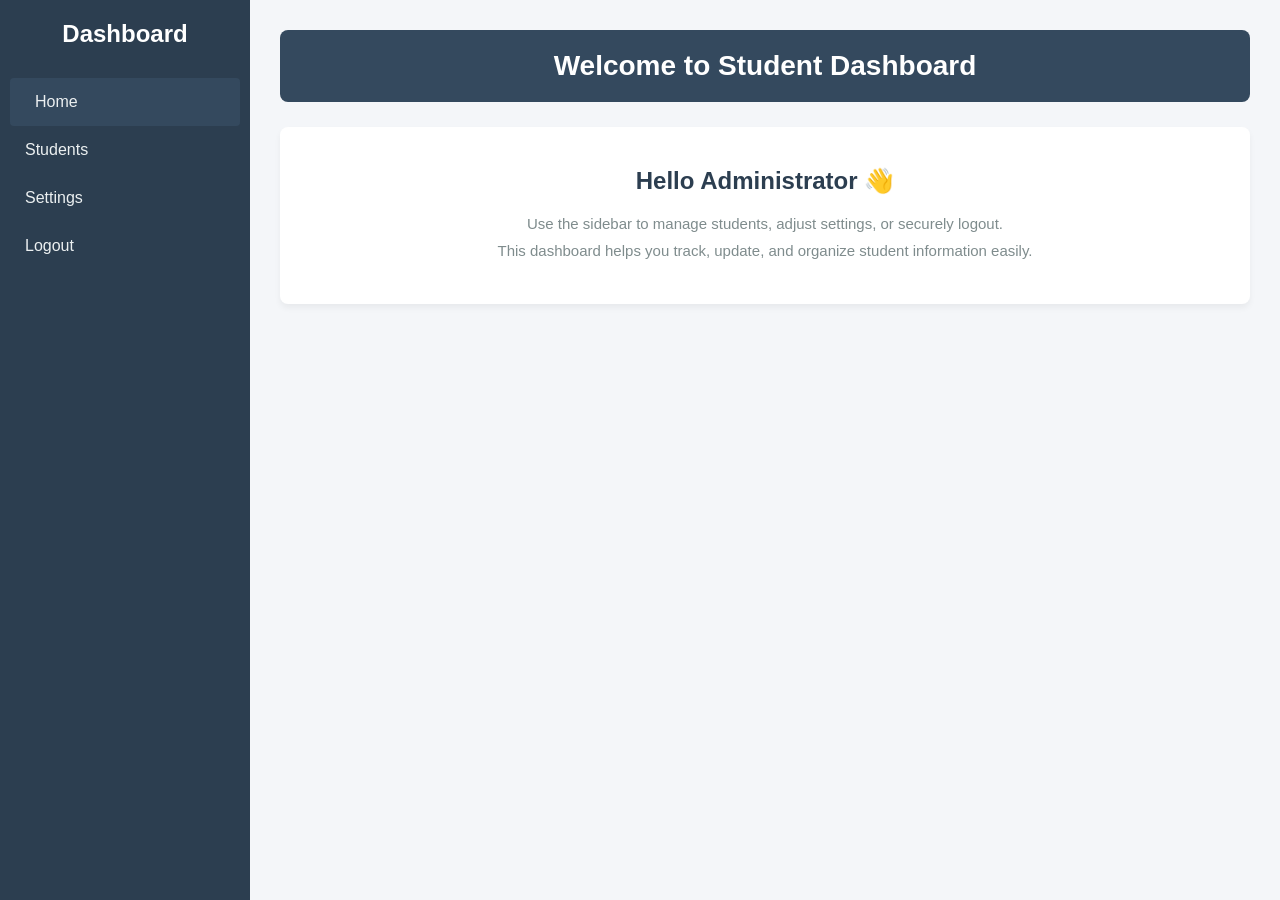
<file: index.html>
<!DOCTYPE html>
<html lang="en">
<head>
    <link rel="stylesheet" href="style.css">
    <meta charset="UTF-8">
    <meta name="viewport" content="width=device-width, initial-scale=1.0">
    <title>Document</title>
</head>
<body>
    
    <div class="sidebar">
        <h2>Dashboard</h2>
        <a href="index.html" class="active">Home</a>
        <a href="students.html">Students</a>
        <a href="setting.html">Settings</a>
        <a href="logout.html">Logout</a>
    </div>

    <div class="main-content">
        <div class="header-banner">
            Welcome to Student Dashboard
        </div>
        
        <div class="card-container">
            <h3>Hello Administrator 👋</h3>
            <p>Use the sidebar to manage students, adjust settings, or securely logout.</p>
            <p>This dashboard helps you track, update, and organize student information easily.</p>
        </div>
    </div>

</body>
</html>
</file>
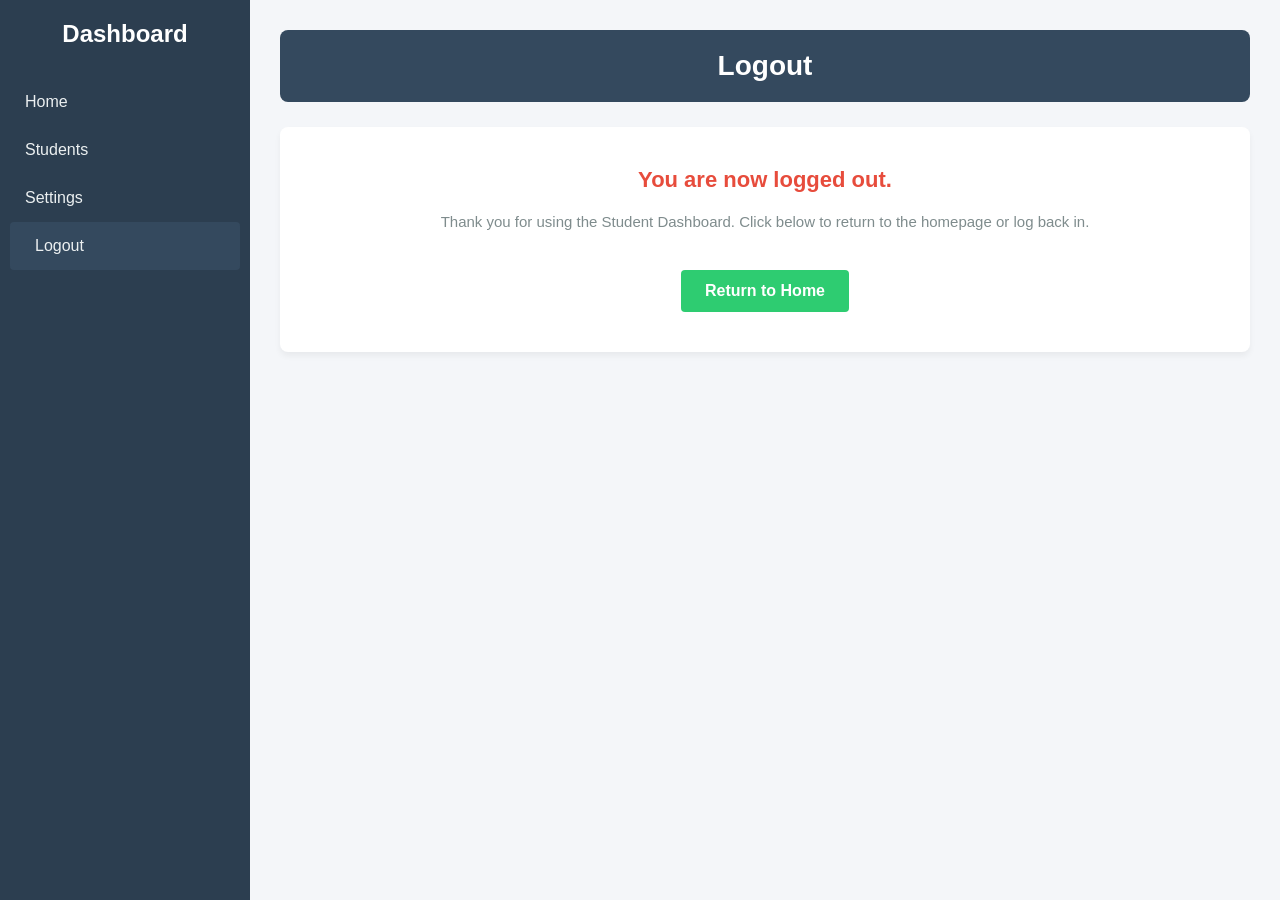
<file: logout.html>
<!DOCTYPE html>
<html lang="en">
<head>
    <link rel="stylesheet" href="style.css">
    <meta charset="UTF-8">
    <meta name="viewport" content="width=device-width, initial-scale=1.0">
    <title>Document</title>
</head>
<body>
        <div class="sidebar">
        <h2>Dashboard</h2>
        <a href="home.html">Home</a>
        <a href="students.html">Students</a>
        <a href="setting.html">Settings</a>
        <a href="logout.html" class="active">Logout</a>
    </div>

    <div class="main-content">
        <div class="header-banner">
            Logout
        </div>
        
        <div class="card-container">
            <h3 class="logout-msg">You are now logged out.</h3>
            <p style="margin-bottom: 20px;">Thank you for using the Student Dashboard. Click below to return to the homepage or log back in.</p>
            <a href="index.html" class="btn btn-primary">Return to Home</a>
        </div>
    </div>
</body>
</html>
</file>
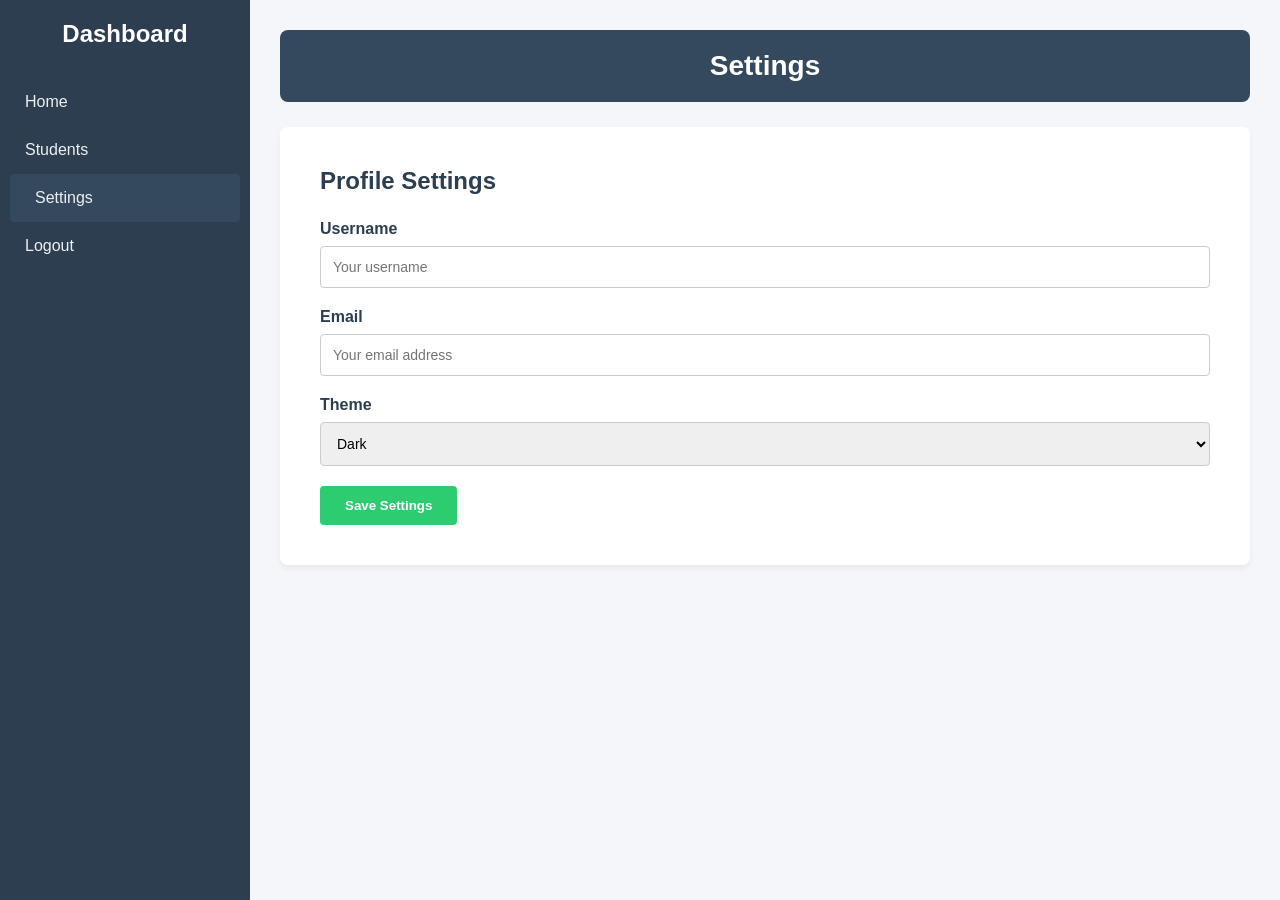
<file: setting.html>
<!DOCTYPE html>
<html lang="en">
<head>
    <link rel="stylesheet" href="style.css">
    <meta charset="UTF-8">
    <meta name="viewport" content="width=device-width, initial-scale=1.0">
    <title>Document</title>
</head>
<body>
       <div class="sidebar">
        <h2>Dashboard</h2>
        <a href="home.html">Home</a>
        <a href="students.html">Students</a>
        <a href="setting.html" class="active">Settings</a>
        <a href="logout.html">Logout</a>
    </div>

    <div class="main-content">
        <div class="header-banner">
            Settings
        </div>
        
        <div class="card-container" style="text-align: left;">
            <h3 style="margin-bottom: 25px;">Profile Settings</h3>
             
            <div class="form-group">
                <label>Username</label>
                <input type="text" placeholder="Your username">
            </div>
            
            <div class="form-group">
                <label>Email</label>
                <input type="email" placeholder="Your email address">
            </div>
            
            <div class="form-group">
                <label>Theme</label>
                <select>
                    <option>Dark</option>
                    <option>Light</option>
                </select>
            </div>
            
            <button class="btn btn-edit" style="padding: 12px 25px;">Save Settings</button>
        </div>
    </div> 
</body>
</html>
</file>
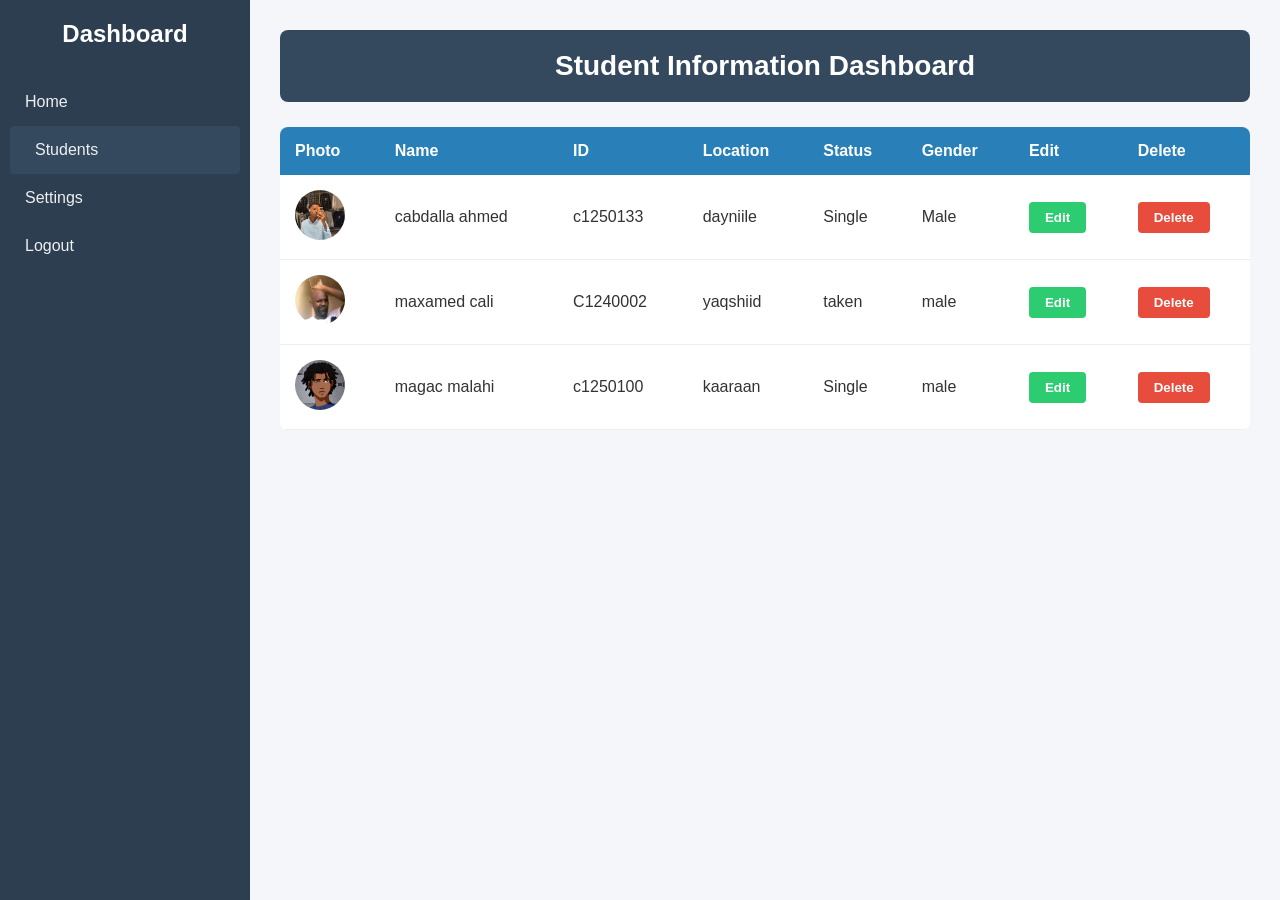
<file: students.html>
<!DOCTYPE html>
<html lang="en">
<head>
    <link rel="stylesheet" href="style.css">
    <meta charset="UTF-8">
    <meta name="viewport" content="width=device-width, initial-scale=1.0">
    <title>Document</title>
</head>
<body>
       <div class="sidebar">
        <h2>Dashboard</h2>
        <a href="index.html">Home</a>
        <a href="students.html" class="active">Students</a>
        <a href="setting.html">Settings</a>
        <a href="logout.html">Logout</a>
    </div>

    <div class="main-content">
        <div class="header-banner">
            Student Information Dashboard
        </div>
        
        <table class="student-table">
            <thead>
                <tr>
                    <th>Photo</th>
                    <th>Name</th>
                    <th>ID</th>
                    <th>Location</th>
                    <th>Status</th>
                    <th>Gender</th>
                    <th>Edit</th>
                    <th>Delete</th>
                </tr>
            </thead>
            <tbody>
                <tr>
                    <td><img src="image/cabdalla.jpeg" alt="Photo" class="student-img"></td>
                    <td>cabdalla ahmed</td>
                    <td>c1250133</td>
                    <td>dayniile</td>
                    <td>Single</td>
                    <td>Male</td>
                    <td><button class="btn btn-edit">Edit</button></td>
                    <td><button class="btn btn-delete">Delete</button></td>
                </tr>
                <tr>
                    <td><img src="image/photo.jpeg" alt="Photo" class="student-img"></td>
                    <td>maxamed cali</td>
                    <td>C1240002</td>
                    <td>yaqshiid</td>
                    <td>taken</td>
                    <td>male</td>
                    <td><button class="btn btn-edit">Edit</button></td>
                    <td><button class="btn btn-delete">Delete</button></td>
                </tr>
                <tr>
                    <td><img src="image/jini.jpeg" alt="Photo" class="student-img"></td>
                    <td>magac malahi</td>
                    <td>c1250100</td>
                    <td>kaaraan</td>
                    <td>Single</td>
                    <td>male</td>
                    <td><button class="btn btn-edit">Edit</button></td>
                    <td><button class="btn btn-delete">Delete</button></td>
                </tr>
            </tbody>
        </table>
    </div>
</body>
</html>
</file>
<file: style.css>
* {
    margin: 0;
    padding: 0;
    box-sizing: border-box;
    font-family: 'Segoe UI', Tahoma, Geneva, Verdana, sans-serif;
}

body {
    display: flex;
    background-color: #f4f6f9;
    min-height: 100vh;
}
@media (max-width: 768px) {
    nav{
        width: 100%;
    }

    .content{
        width: 100%;
    }
}

.sidebar {
    width: 250px;
    background-color: #2c3e50;
    color: white;
    padding: 20px 0;
    display: flex;
    flex-direction: column;
}

.sidebar h2 {
    text-align: center;
    margin-bottom: 30px;
    font-size: 24px;
    font-weight: bold;
}

.sidebar a {
    color: #ecf0f1;
    text-decoration: none;
    padding: 15px 25px;
    font-size: 16px;
    transition: 0.3s;
    display: block;
}

.sidebar a:hover, .sidebar a.active {
    background-color: #34495e;
    border-radius: 4px;
    margin: 0 10px;
}

.main-content {
    flex: 1;
    padding: 30px;
}

.header-banner {
    background-color: #34495e;
    color: white;
    text-align: center;
    padding: 20px;
    border-radius: 8px;
    margin-bottom: 25px;
    font-size: 28px;
    font-weight: bold;
}

.card-container {
    background-color: white;
    border-radius: 8px;
    padding: 40px;
    box-shadow: 0 4px 6px rgba(0,0,0,0.05);
    text-align: center;
}

.card-container h3 {
    color: #2c3e50;
    font-size: 24px;
    margin-bottom: 15px;
}

.card-container p {
    color: #7f8c8d;
    font-size: 15px;
    line-height: 1.8;
}

.student-table {
    width: 100%;
    border-collapse: collapse;
    margin-top: 10px;
    background-color: white;
    border-radius: 8px;
    overflow: hidden;
}

.student-table th {
    background-color: #2980b9;
    color: white;
    padding: 15px;
    text-align: left;
    font-size: 16px;
}

.student-table td {
    padding: 15px;
    border-bottom: 1px solid #eee;
    vertical-align: middle;
    color: #333;
}

.student-img {
    width: 50px;
    height: 50px;
    border-radius: 50%;
    object-fit: cover;
    background-color: #ddd;
    display: inline-block;
}

.btn {
    padding: 8px 16px;
    border: none;
    border-radius: 4px;
    color: white;
    cursor: pointer;
    font-weight: bold;
    text-decoration: none;
    display: inline-block;
}

.btn-edit { background-color: #2ecc71; }
.btn-edit:hover { background-color: #27ae60; }

.btn-delete { background-color: #e74c3c; }
.btn-delete:hover { background-color: #c0392b; }

.btn-primary { background-color: #2ecc71; padding: 12px 24px; font-size: 16px; margin-top: 15px;}

.form-group {
    text-align: left;
    margin-bottom: 20px;
    max-width: 100%;
}

.form-group label {
    display: block;
    margin-bottom: 8px;
    font-weight: bold;
    color: #2c3e50;
}

.form-group input, .form-group select {
    width: 100%;
    padding: 12px;
    border: 1px solid #ccc;
    border-radius: 4px;
    font-size: 14px;
}

.logout-msg {
    color: #e74c3c !important;
    font-weight: bold;
    font-size: 22px !important;
    margin-bottom: 20px;
}
</file>
